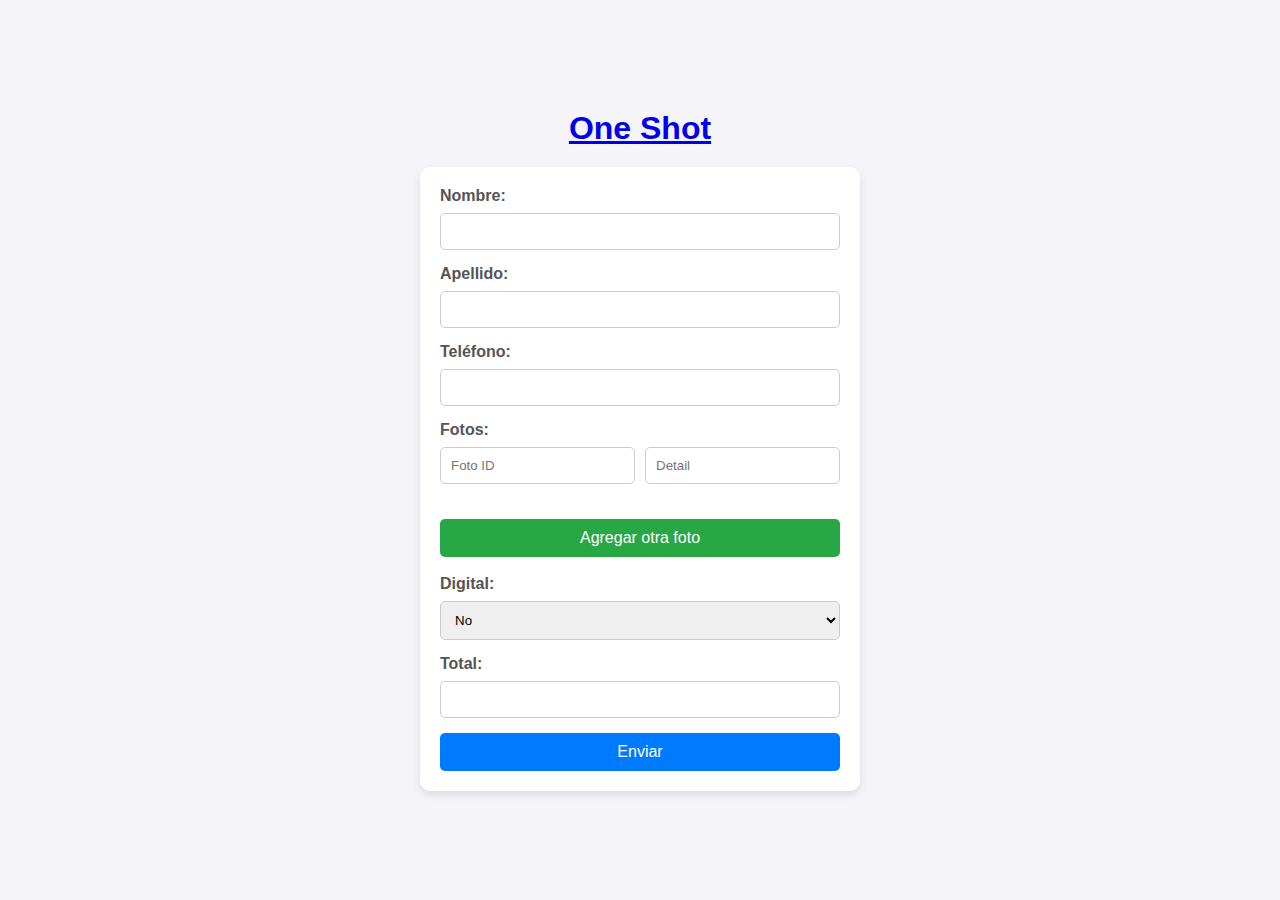
<file: frontend/createUser/index.html>
<!DOCTYPE html>
<html lang="es">
<head>
    <meta charset="UTF-8">
    <meta name="viewport" content="width=device-width, initial-scale=1.0">
    <title>One Shot</title>
    <link rel="stylesheet" href="styles.css">
</head>
<body>
    <h1><a href="../../index.html">One Shot</a></h1> 
    <form id="userForm">
        <label for="nombre">Nombre:</label>
        <input type="text" id="nombre" name="nombre" required><br>

        <label for="apellido">Apellido:</label>
        <input type="text" id="apellido" name="apellido" required><br>

        <label for="telefono">Teléfono:</label>
        <input type="number" id="telefono" name="telefono" required><br>

        <div id="fotos">
            <label>Fotos:</label>
            <div class="foto">
                <input type="text" name="fotoId[]" placeholder="Foto ID" required>
                <input type="text" name="detail[]" placeholder="Detail" required>
            </div>
        </div>
        <button type="button" id="addFoto">Agregar otra foto</button><br><br>

        <label for="digital">Digital:</label>
        <select id="digital" name="digital" required>
            <option value="No">No</option>
            <option value="Si">Si</option>
        </select><br>

        <label for="total">Total:</label>
        <input type="number" id="total" name="total" step="0.01" required><br>

        <input type="submit" value="Enviar">
    </form>
    
    <div id="response" style="color: #4BB543; margin-top: 20px;"></div>

    <script src="./script.js"></script>
</body>
</html>
</file>
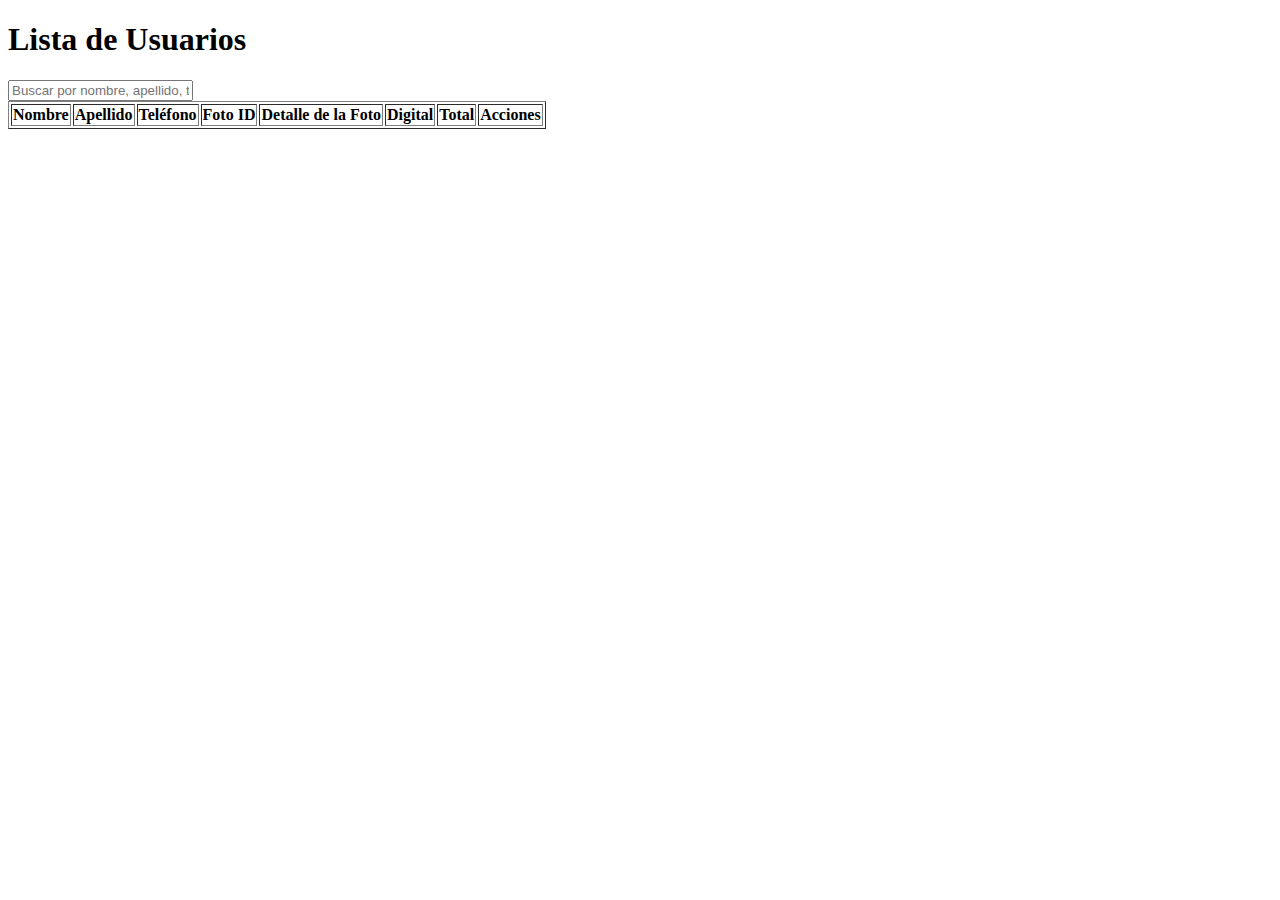
<file: frontend/editUser/edit-user.html>
<!DOCTYPE html>
<html lang="es">
<head>
    <meta charset="UTF-8">
    <meta name="viewport" content="width=device-width, initial-scale=1.0">
    <title>Editar Usuario</title>
    <style>
        body {
            font-family: Arial, sans-serif;
        }
        form {
            width: 300px;
            margin: 0 auto;
        }
        input, button {
            display: block;
            margin-bottom: 10px;
            width: 100%;
            padding: 8px;
        }
        .foto-item {
            display: flex;
            justify-content: space-between;
            align-items: center;
        }
        .foto-item input {
            width: 45%;
        }
    </style>
</head>
<body>

<h2>Editar Usuario</h2>

<form id="editUserForm">
    <input type="hidden" id="userId">

    <label for="name">Nombre:</label>
    <input type="text" id="name" name="name" required>

    <label for="last_name">Apellido:</label>
    <input type="text" id="last_name" name="last_name" required>

    <label for="phone">Teléfono:</label>
    <input type="text" id="phone" name="phone" required>

    <label for="digital">Digital:</label>
    <input type="text" id="digital" name="digital" required>

    <label for="total">Total:</label>
    <input type="number" id="total" name="total" step="0.01" required>

    <h3>Fotos</h3>
    <div id="fotosContainer"></div>

    <button type="button" onclick="addPhoto()">Agregar Foto</button>

    <button type="submit">Guardar Cambios</button>
</form>

<script src="script.js">
    
</script>

</body>
</html>
</file>
<file: frontend/createUser/styles.css>
body {
    font-family: Arial, sans-serif;
    background-color: #f4f4f9;
    margin: 0;
    padding: 0;
    display: flex;
    justify-content: center;
    align-items: center;
    flex-direction: column; /* Alineación vertical */
    height: 100vh; /* Altura completa de la ventana */
}

h1 {
    text-align: center;
    margin-bottom: 20px; /* Espaciado entre el título y el formulario */
    color: #333;
}

form {
    background-color: #fff;
    padding: 20px;
    border-radius: 10px;
    box-shadow: 0 4px 8px rgba(0, 0, 0, 0.1);
    width: 400px;
}

form h2 {
    text-align: center;
    margin-bottom: 20px;
    color: #333;
}

label {
    font-weight: bold;
    display: block;
    margin-bottom: 8px;
    color: #555;
}

input[type="text"],
input[type="number"],
select {
    width: 100%;
    padding: 10px;
    margin-bottom: 15px;
    border: 1px solid #ccc;
    border-radius: 5px;
    box-sizing: border-box;
}

input[type="text"]:focus,
input[type="number"]:focus,
select:focus {
    border-color: #007BFF;
    outline: none;
    box-shadow: 0 0 5px rgba(0, 123, 255, 0.5);
}

#fotos .foto {
    display: flex;
    gap: 10px;
    margin-bottom: 10px;
}

#fotos .foto input[type="text"] {
    flex: 1;
}

button[type="button"],
input[type="submit"] {
    width: 100%;
    padding: 10px;
    background-color: #007BFF;
    color: white;
    border: none;
    border-radius: 5px;
    cursor: pointer;
    font-size: 16px;
}

button[type="button"]:hover,
input[type="submit"]:hover {
    background-color: #0056b3;
}

button[type="button"] {
    margin-top: 10px;
    background-color: #28a745;
}

button[type="button"]:hover {
    background-color: #218838;
}
</file>
